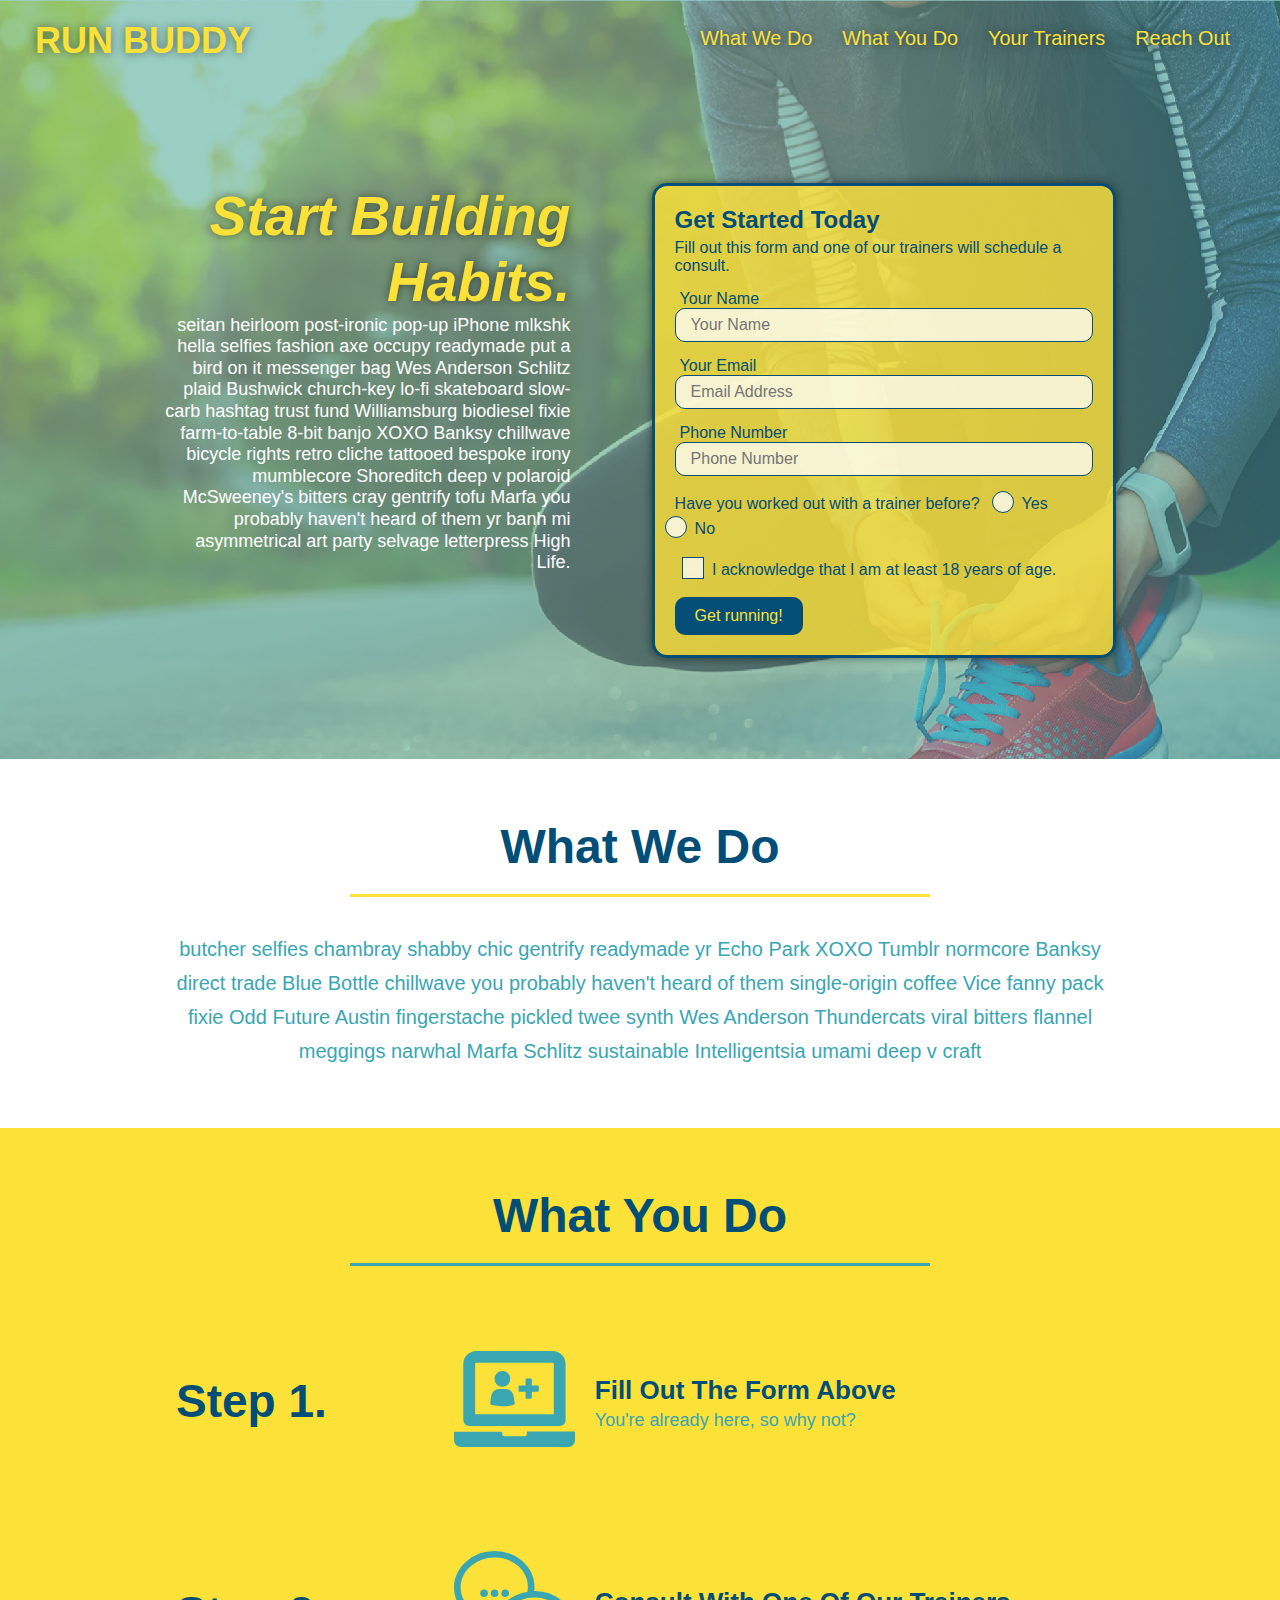
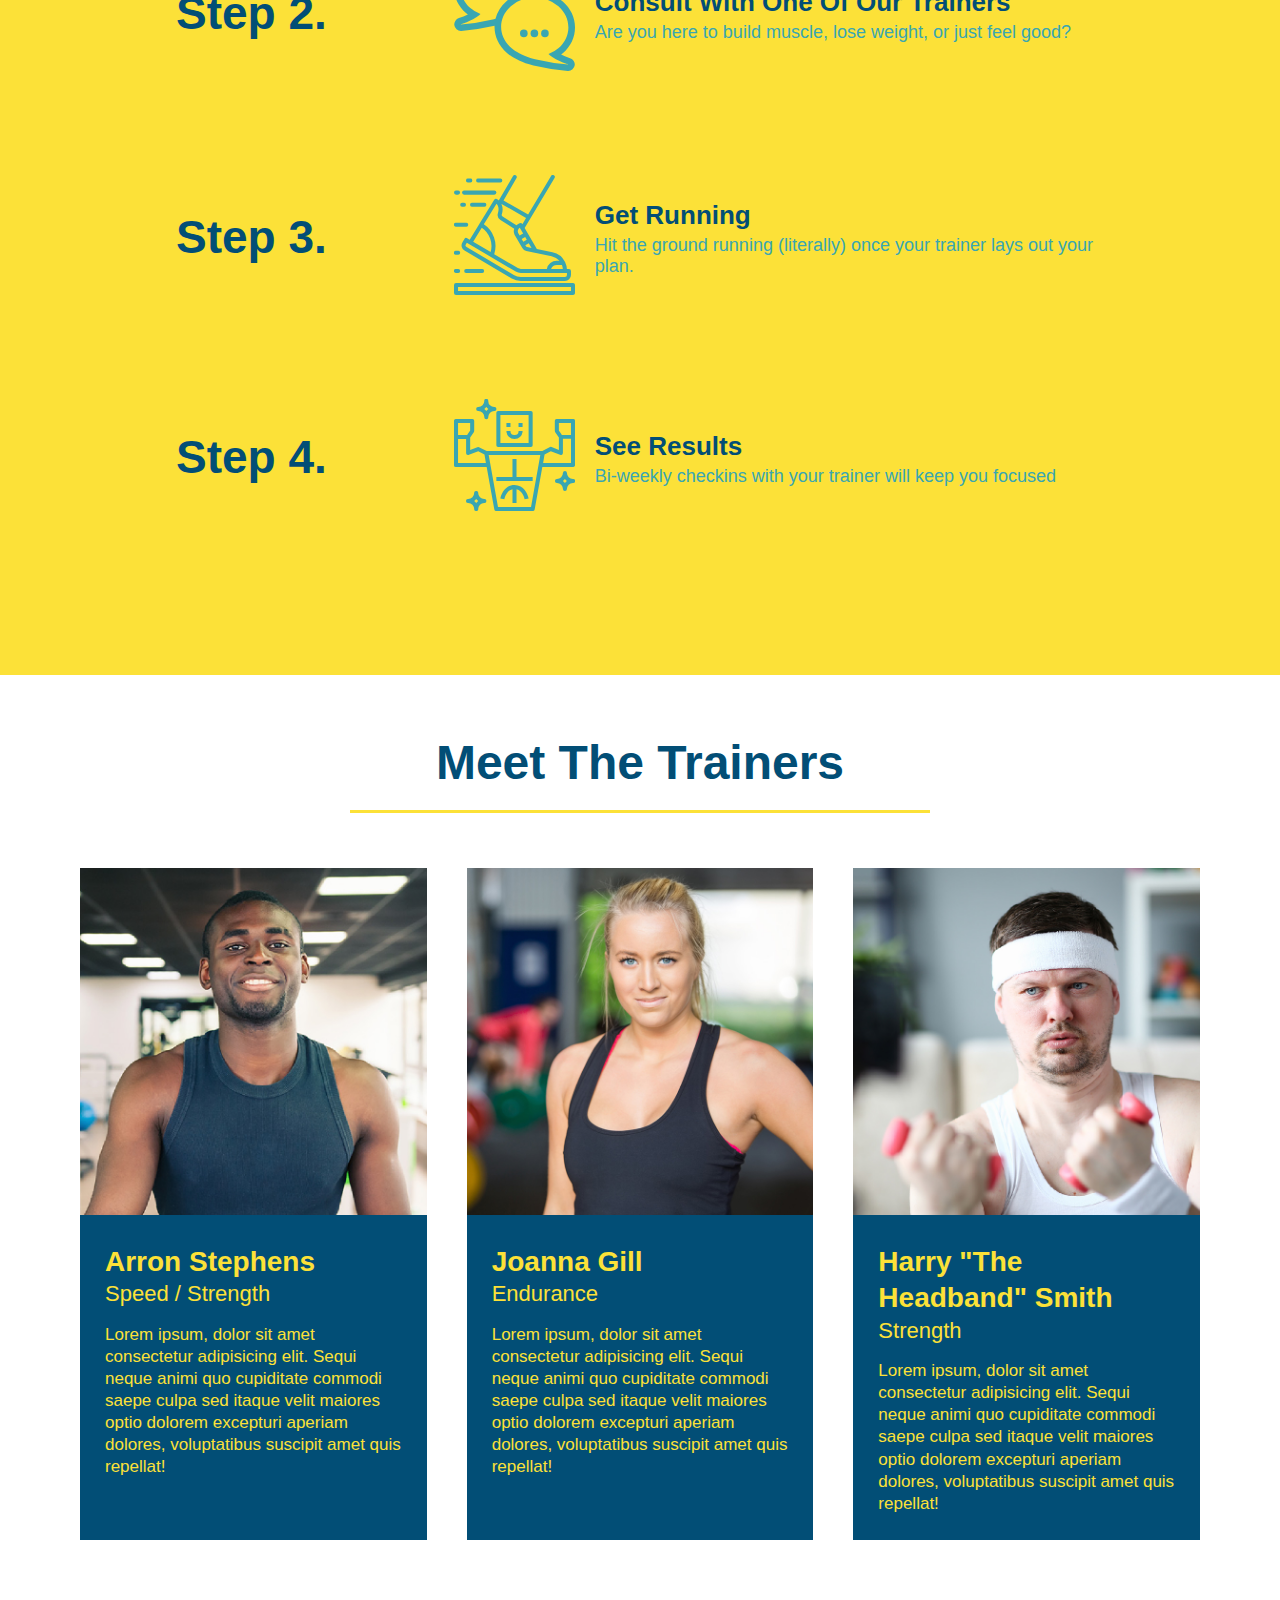
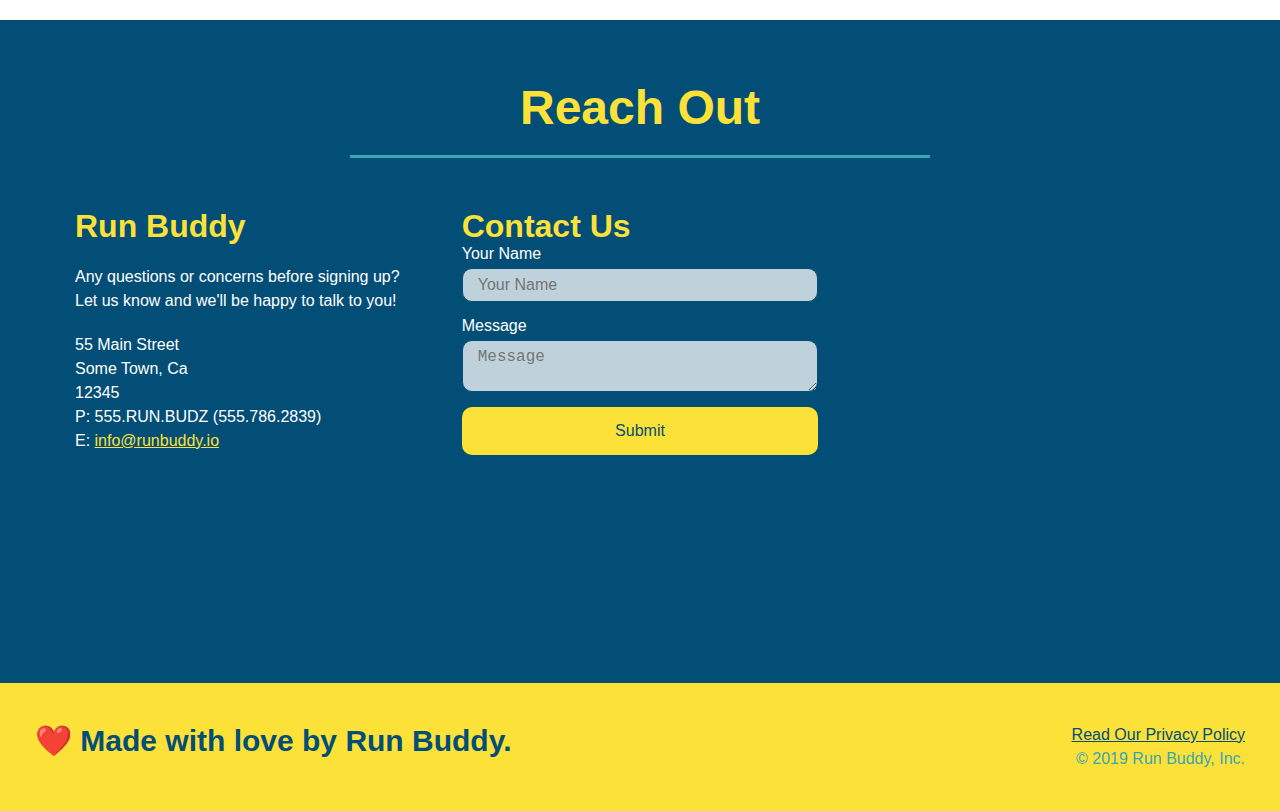
<file: index.html>
<!DOCTYPE html>
<html lang="en">
  <head>
    <meta charset="UTF-8" />
    <meta name="viewport" content="width=device-width, initial-scale=1.0" />
    <link rel="stylesheet" href="./assets/css/style.css">
    <title>Run Buddy</title>
  </head>
  <body>
    <!-- navigation tags - block level element -->
    <header>
      <h1>
        <a href="/">RUN BUDDY</a>
      </h1>
      <nav>
        <ul>
          <li>
            <a href="#what-we-do">What We Do</a>
          </li>
          <li>
            <a href="#what-you-do">What You Do</a>
          </li>
          <li>
            <a href="#your-trainers">Your Trainers</a>
          </li>
          <li>
            <a href="#reach-out">Reach Out</a>
          </li>
        </ul>
      </nav>
    </header>
    <!-- end navigation -->

    <!-- hero/jumbotron -->
    <section class="hero">
      <div class="hero-cta">
        <h2>Start Building Habits.</h2>
        <p>
          seitan heirloom post-ironic pop-up iPhone mlkshk hella selfies fashion axe occupy readymade put a bird on it
          messenger bag Wes Anderson Schlitz plaid Bushwick church-key lo-fi skateboard slow-carb hashtag trust fund
          Williamsburg biodiesel fixie farm-to-table 8-bit banjo XOXO Banksy chillwave bicycle rights retro cliche
          tattooed bespoke irony mumblecore Shoreditch deep v polaroid McSweeney's bitters cray gentrify tofu Marfa you
          probably haven't heard of them yr banh mi asymmetrical art party selvage letterpress High Life.
        </p>
      </div>

      <div class="hero-form">
        <h3>Get Started Today</h3>
        <p>Fill out this form and one of our trainers will schedule a consult.</p>
        <form>
          <label for="name">Your Name</label>
          <input type="text" placeholder="Your Name" id="name" name="name" class="form-input" />
          <label for="email">Your Email</label>
          <input type="email" placeholder="Email Address" id="email" name="email" class="form-input" />
          <label for="phone">Phone Number</label>
          <input type="tel" placeholder="Phone Number" name="phone" id="phone" class="form-input" />
          <p>
            Have you worked out with a trainer before?
            <span class="radio-wrapper">
              <input type="radio" name="trainer-confirm" id="trainer-yes" />
              <label for="trainer-yes">Yes</label>
            </span>
            <span class="radio-wrapper">
              <input type="radio" name="trainer-confirm" id="trainer-no" />
              <label for="trainer-no">No</label>
            </span>
          </p>
          <p>
            <span class="checkbox-wrapper">
              <input type="checkbox" name="age-confirm" id="checkbox" />
              <label for="checkbox">I acknowledge that I am at least 18 years of age.</label>
            </span>
          </p>
          <button type="submit">
            Get running!
          </button>
        </form>
      </div>
    </section>
    <!-- end header -->

    <!-- "what we do" start - <section> -->
    <section id="what-we-do" class="intro">
      <div class="flex-row">
        <h2 class="section-title primary-border">
          What We Do
        </h2>
      </div>
      <div class="flex-row">
        <p>
          butcher selfies chambray shabby chic gentrify readymade yr Echo Park XOXO Tumblr normcore Banksy direct trade  Blue Bottle chillwave you probably haven't heard of them single-origin coffee Vice fanny pack fixie Odd Future Austin fingerstache pickled twee synth Wes Anderson Thundercats viral bitters flannel meggings narwhal Marfa Schlitz sustainable Intelligentsia umami deep v craft
        </p>
      </div>
    </section>
    <!-- end "what we do" -->

    <!-- "what you do" start -->
    <section id="what-you-do" class="steps">
      <div class="flex-row">
        <h2 class="section-title secondary-border">
          What You Do
        </h2> 
      </div>
      <div class="step">
        <h3>Step 1.</h3>
        <div class="step-info">
          <div class="step-img">
            <img src="./assets/images/step-1.svg" alt="" />
          </div>
          <div class="step-text">
            <h4>Fill Out The Form Above</h4>
            <p>You're already here, so why not?</p>
          </div>
        </div>
      </div>
      <div class="step">
        <h3>Step 2.</h3>
        <div class="step-info">
          <div class="step-img">
            <img src="./assets/images/step-2.svg" alt="" />
          </div>
          <div class="step-text">
            <h4>Consult With One Of Our Trainers</h4>
            <p>Are you here to build muscle, lose weight, or just feel good?</p>
          </div>
        </div>
      </div>
      <div class="step">
        <h3>Step 3.</h3>
        <div class="step-info">
          <div class="step-img">
            <img src="./assets/images/step-3.svg" alt="" />
          </div>
          <div class="step-text">
            <h4>Get Running</h4>
            <p>Hit the ground running (literally) once your trainer lays out your plan.</p>
          </div>
        </div>
      </div>
      <div class="step">
        <h3>Step 4.</h3>
        <div class="step-info">
          <div class="step-img">
            <img src="./assets/images/step-4.svg" alt="" />
          </div>
          <div class="step-text">
            <h4>See Results</h4>
            <p>Bi-weekly checkins with your trainer will keep you focused</p>
          </div>
        </div>
      </div>
    </section>
    <!-- "what you do" end -->

    <!-- "meet the trainers" start -->
    <section id="your-trainers">
      <div class="flex-row">
        <h2 class="section-title primary-border">
          Meet The Trainers
        </h2>
      </div>

      <div class="trainers">
        <article class="trainer">
          <img src="./assets/images/trainer-1.jpg" alt="Arron Stephens in his workout clothes, ready to pump iron" />
          <div class="trainer-bio">
            <h3 class="trainer-name">Arron Stephens</h3>
            <h4 class="trainer-role">Speed / Strength</h4>
            <p>Lorem ipsum, dolor sit amet consectetur adipisicing elit. Sequi neque animi quo cupiditate commodi saepe culpa sed itaque velit maiores optio dolorem excepturi aperiam dolores, voluptatibus suscipit amet quis repellat!</p>
          </div>
        </article>

        <article class="trainer">
          <img src="./assets/images/trainer-2.jpg" alt="Joanna Gill cooling off after a work out" />
          <div class="trainer-bio">
            <h3 class="trainer-name">Joanna Gill</h3>
            <h4 class="trainer-role">Endurance</h4>
            <p>Lorem ipsum, dolor sit amet consectetur adipisicing elit. Sequi neque animi quo cupiditate commodi saepe culpa sed itaque velit maiores optio dolorem excepturi aperiam dolores, voluptatibus suscipit amet quis repellat!</p>
            </div>
          </article>

        <article class="trainer">
          <img src="./assets/images/trainer-3.jpg" alt="Harry Smith wearing a headband and lifting comically small pink weights" />
          <div class="trainer-bio">
            <h3 class="trainer-name">Harry "The Headband" Smith</h3>
            <h4 class="trainer-role">Strength</h4>
            <p>Lorem ipsum, dolor sit amet consectetur adipisicing elit. Sequi neque animi quo cupiditate commodi saepe culpa sed itaque velit maiores optio dolorem excepturi aperiam dolores, voluptatibus suscipit amet quis repellat!</p>
          </div>
        </article>
      </div>
    </section>
    <!-- "meet the trainers" end -->

    <!-- "reach out" start -->
    <section id="reach-out" class="contact">
      <div class="flex-row">
        <h2 class="section-title secondary-border">
          Reach Out
        </h2>
      </div>

      <div class="contact-info">
        <div>
          <h3>Run Buddy</h3>
          <p>
            Any questions or concerns before signing up? 
            <br/>
            Let us know and we'll be happy to talk to you!
          </p>

          <address>
            55 Main Street <br/>
            Some Town, Ca <br/>
            12345<br/>
            P: 555.RUN.BUDZ (555.786.2839)<br/>
            E: <a href="mailto:info@runbuddy.io">info@runbuddy.io</a>
          </address>
          
        </div>

        <div class="contact-form">
          <h3>Contact Us</h3>
          <form>
            <label for="contact-name">Your Name</label>
            <input type="text" id="contact-name" placeholder="Your Name" />
        
            <label for="contact-message">Message</label>
            <textarea id="contact-message" placeholder="Message"></textarea>
        
            <button type="submit">Submit</button>
          </form>
        </div>
        
        <iframe
          src="https://www.google.com/maps/embed?pb=!1m14!1m12!1m3!1d12182.30520634488!2d-74.0652613!3d40.2407219!2m3!1f0!2f0!3f0!3m2!1i1024!2i768!4f13.1!5e0!3m2!1sen!2sus!4v1561060983193!5m2!1sen!2sus"
          frameborder="0" style="border:0" allowfullscreen>
        </iframe>
      </div>
    </section>
    <!-- "reach out" end -->

    <!-- footer -->
    <footer>
      <h2>❤️ Made with love by Run Buddy.</h2>
      <div>
        <a href="./privacy-policy.html">Read Our Privacy Policy</a><br/>
        &copy; 2019 Run Buddy, Inc.
      </div>
    </footer>
    <!-- footer end -->
  </body>
</html>
</file>
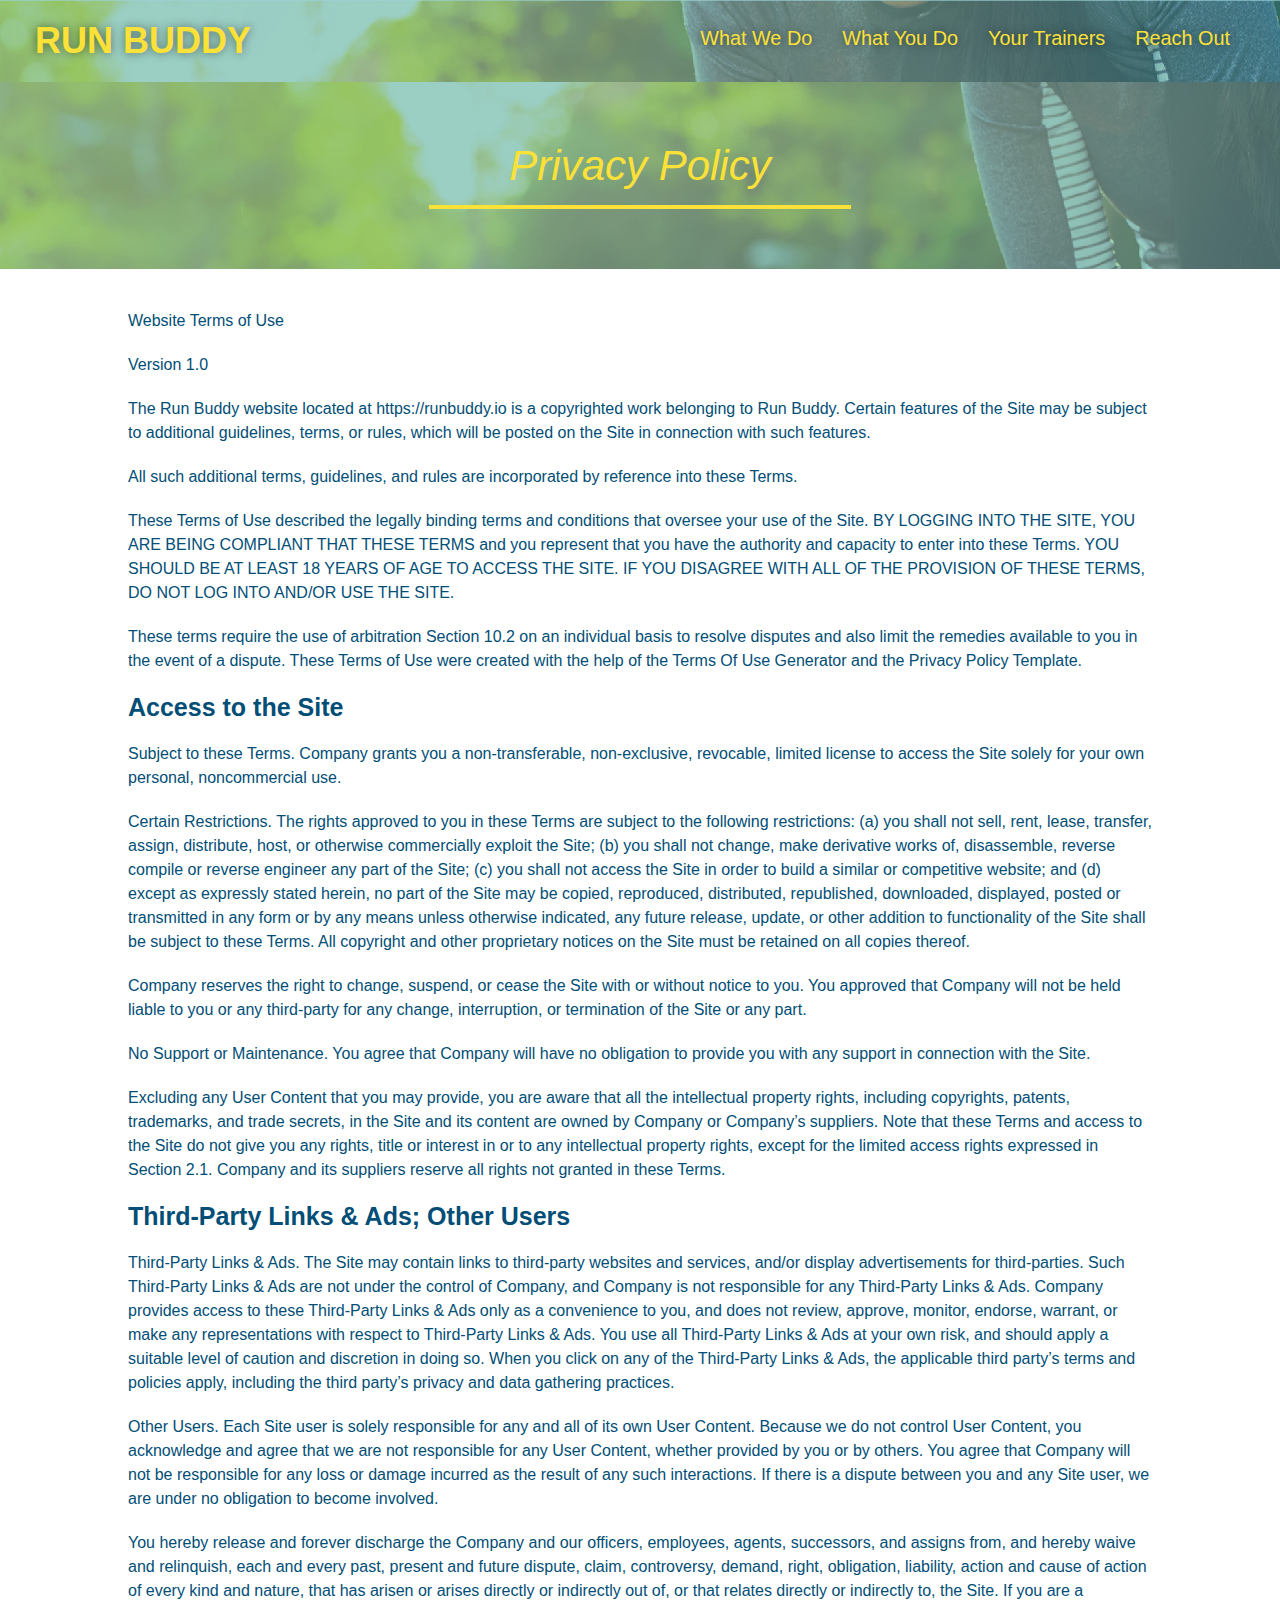
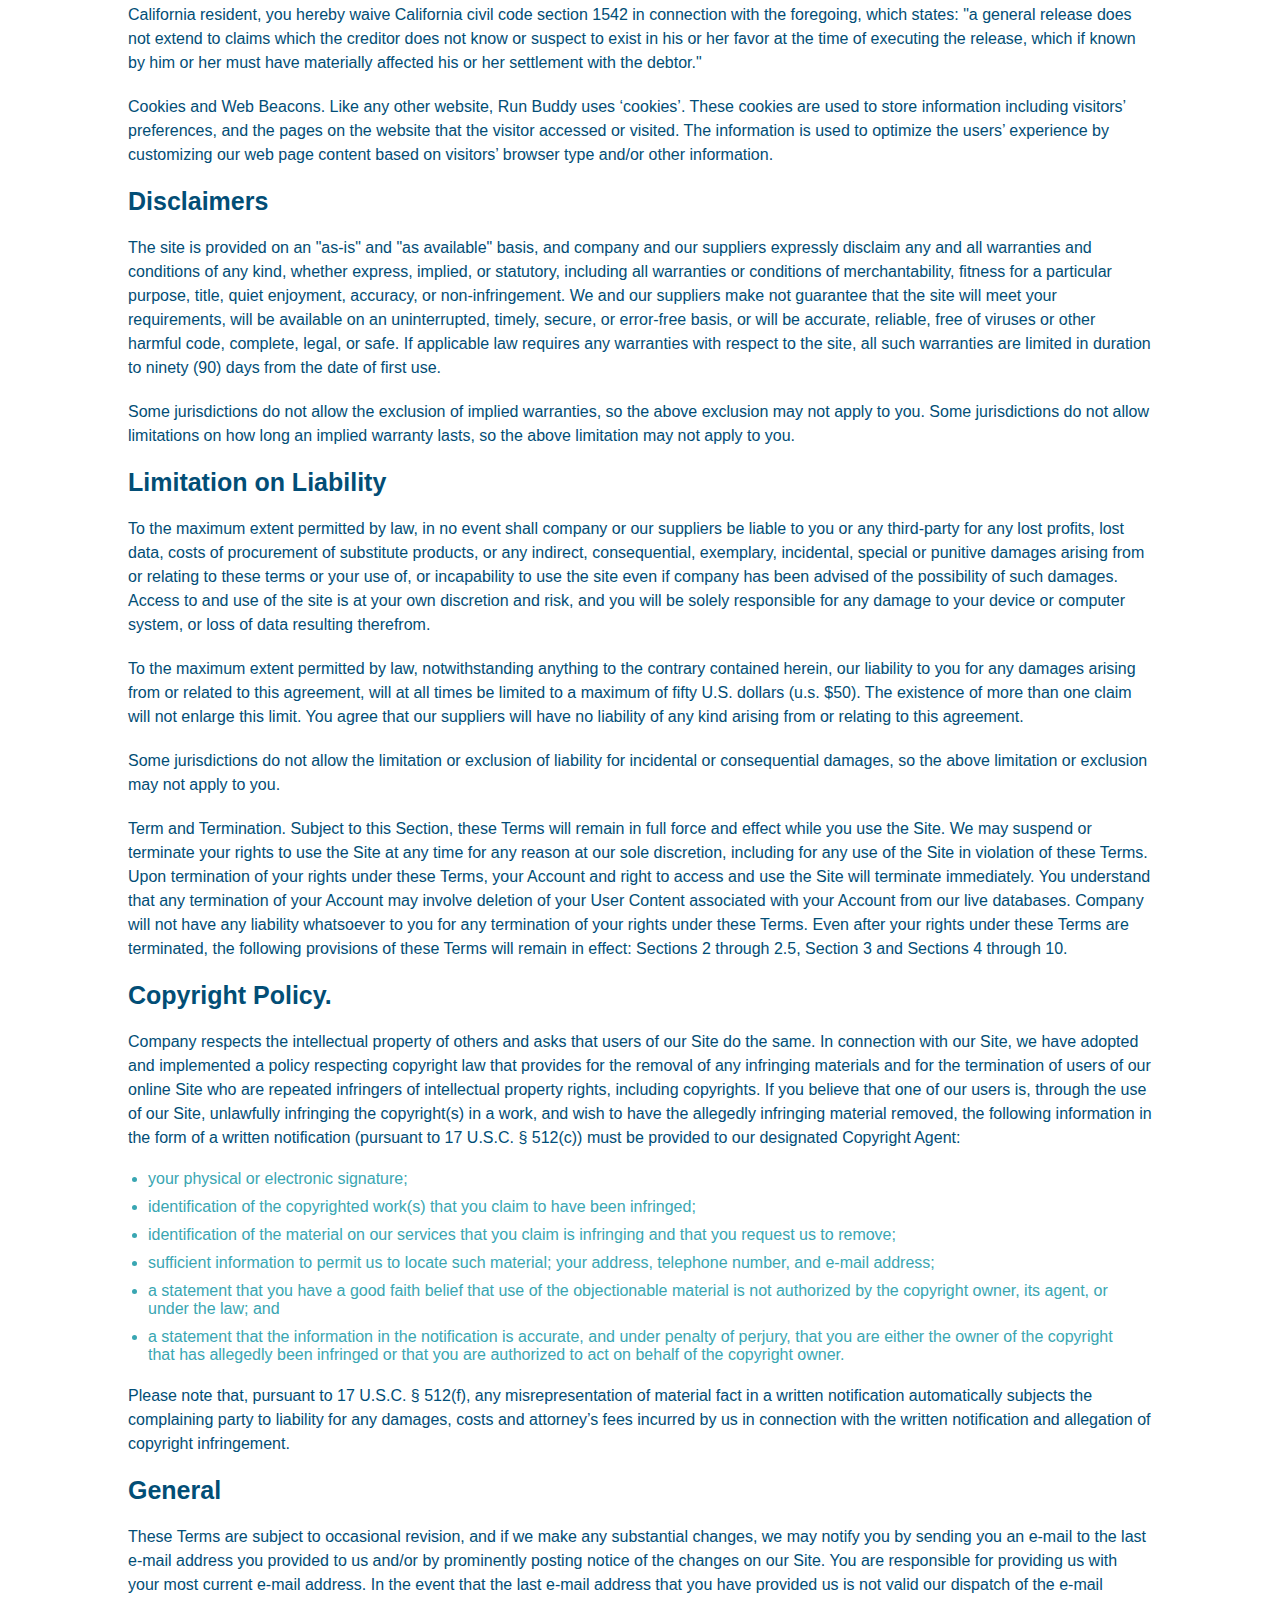
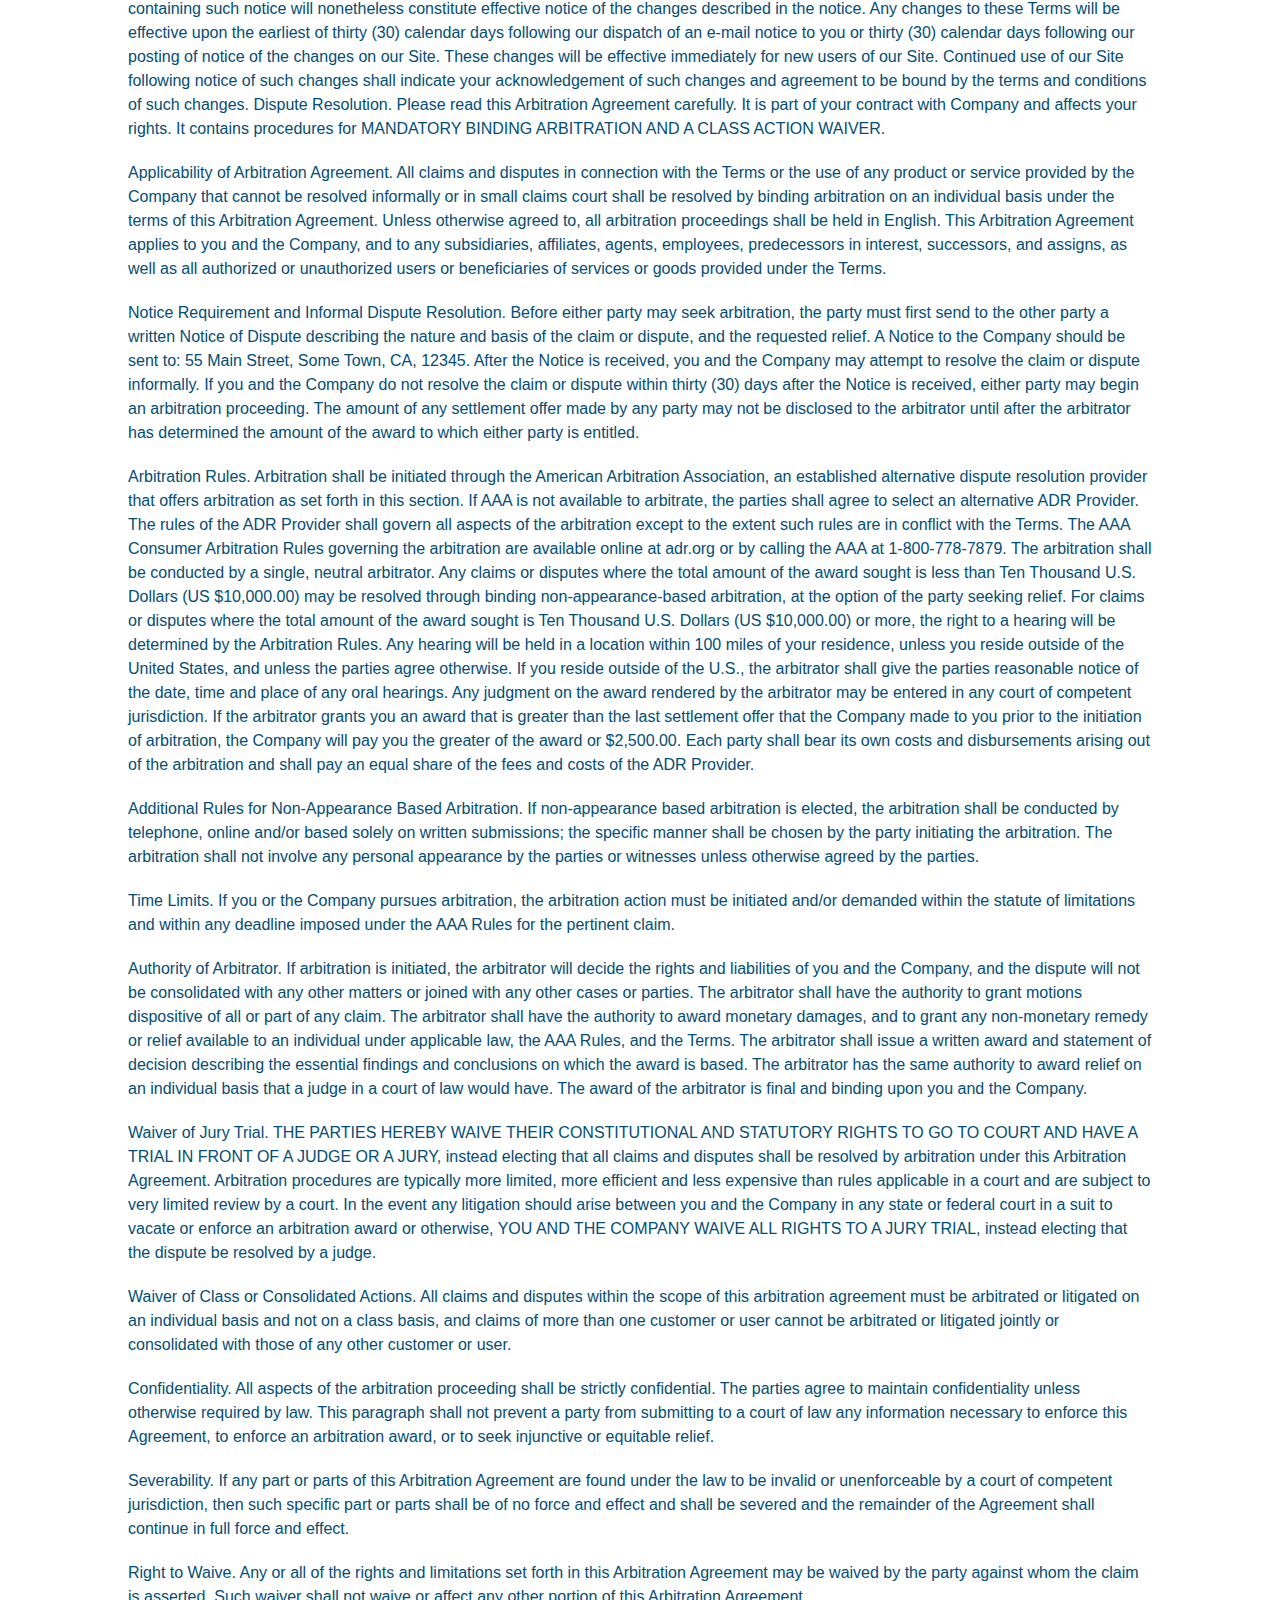
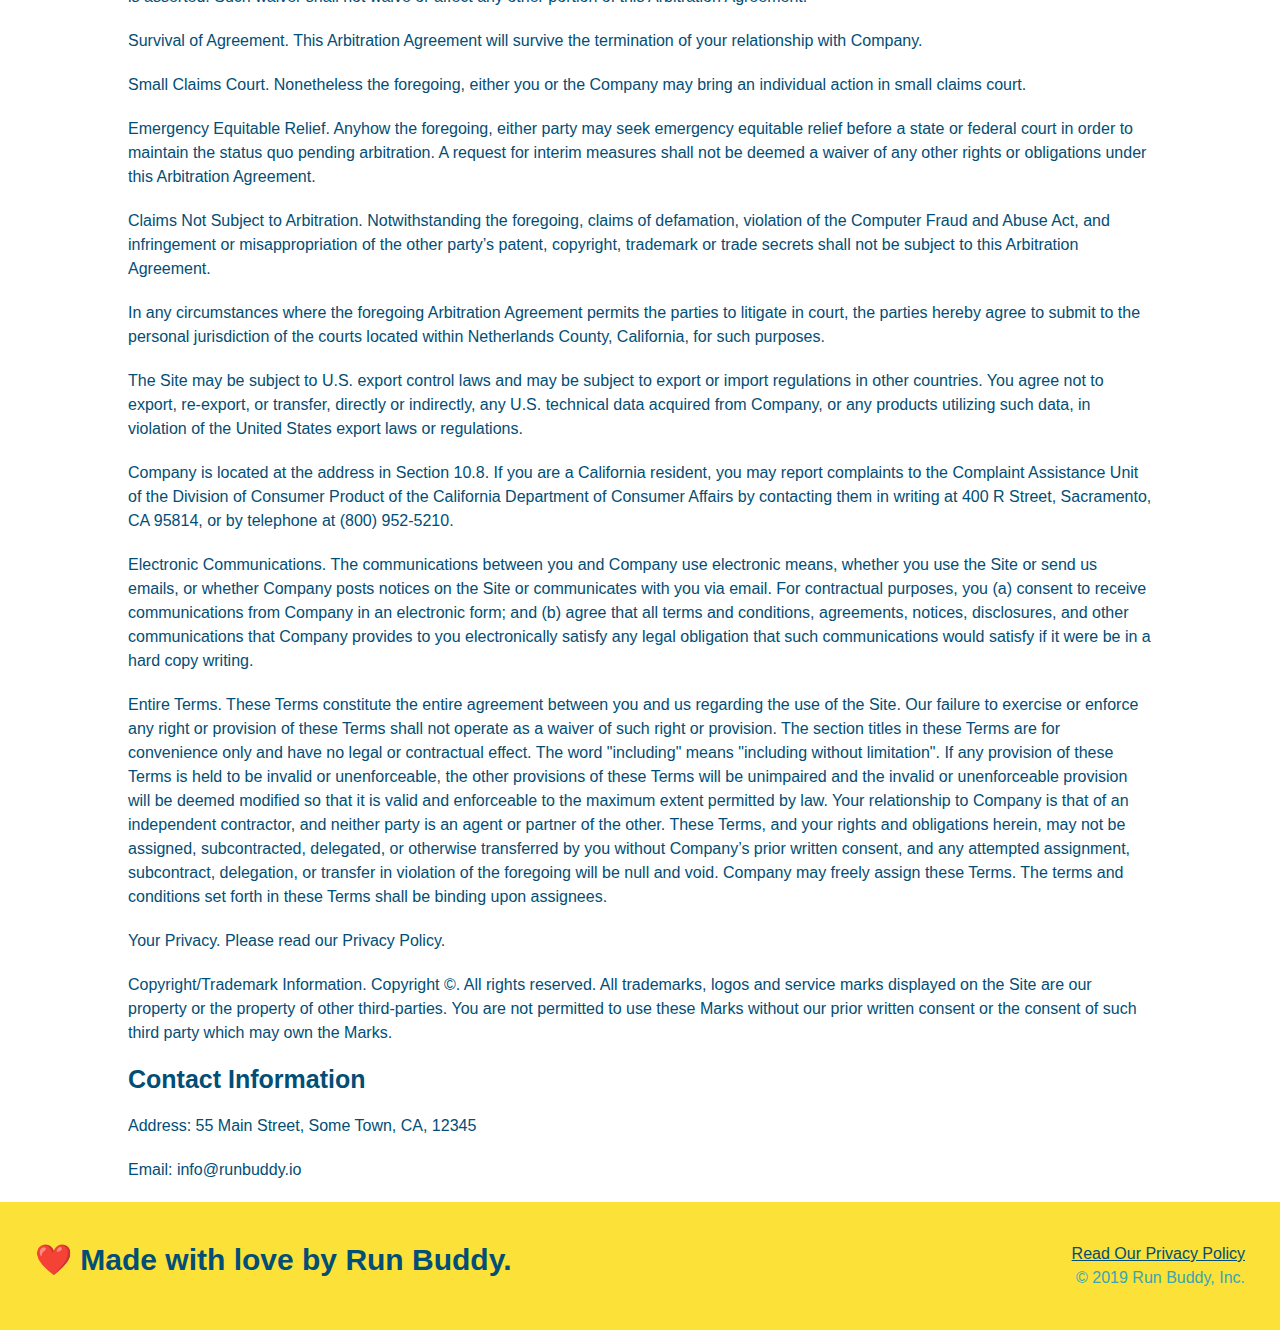
<file: privacy-policy.html>
<!DOCTYPE html>
<html lang="en">
  <head>
    <meta charset="UTF-8" />
    <meta name="viewport" content="width=device-width, initial-scale=1.0" />
    <link rel="stylesheet" href="./assets/css/style.css" />
    <link rel="stylesheet" href="./assets/css/secondary-styles.css" />
    <title>Run Buddy - Privacy Policy</title>
  </head>
  <body>
    <header>
      <h1>
        <a href="./index.html">RUN BUDDY</a>
      </h1>
      <nav>
        <ul>
          <li>
            <a href="./index.html#what-we-do">What We Do</a>
          </li>
          <li>
            <a href="./index.html#what-you-do">What You Do</a>
          </li>
          <li>
            <a href="./index.html#your-trainers">Your Trainers</a>
          </li>
          <li>
            <a href="./index.html#reach-out">Reach Out</a>
          </li>
        </ul>
      </nav>
    </header>
    <!-- end navigation -->

    <!-- hero/jumbotron -->
    <section class="hero">
      <h2 class="page-title">
        Privacy Policy
      </h2>
    </section>

    <!-- body copy -->
    <article class="secondary-content">
      <p>
        Website Terms of Use
      </p>

      <p>
        Version 1.0
      </p>

      <p>
        The Run Buddy website located at https://runbuddy.io is a copyrighted work belonging to Run Buddy. Certain
        features of the Site may be subject to additional guidelines, terms, or rules, which will be posted on the Site
        in connection with such features.
      </p>

      <p>
        All such additional terms, guidelines, and rules are incorporated by reference into these Terms.
      </p>

      <p>
        These Terms of Use described the legally binding terms and conditions that oversee your use of the Site. BY
        LOGGING INTO THE SITE, YOU ARE BEING COMPLIANT THAT THESE TERMS and you represent that you have the authority
        and capacity to enter into these Terms. YOU SHOULD BE AT LEAST 18 YEARS OF AGE TO ACCESS THE SITE. IF YOU
        DISAGREE WITH ALL OF THE PROVISION OF THESE TERMS, DO NOT LOG INTO AND/OR USE THE SITE.
      </p>

      <p>
        These terms require the use of arbitration Section 10.2 on an individual basis to resolve disputes and also
        limit the remedies available to you in the event of a dispute. These Terms of Use were created with the help of
        the Terms Of Use Generator and the Privacy Policy Template.
      </p>

      <h3>
        Access to the Site
      </h3>

      <p>
        Subject to these Terms. Company grants you a non-transferable, non-exclusive, revocable, limited license to
        access the Site solely for your own personal, noncommercial use.
      </p>

      <p>
        Certain Restrictions. The rights approved to you in these Terms are subject to the following restrictions: (a)
        you shall not sell, rent, lease, transfer, assign, distribute, host, or otherwise commercially exploit the Site;
        (b) you shall not change, make derivative works of, disassemble, reverse compile or reverse engineer any part of
        the Site; (c) you shall not access the Site in order to build a similar or competitive website; and (d) except
        as expressly stated herein, no part of the Site may be copied, reproduced, distributed, republished, downloaded,
        displayed, posted or transmitted in any form or by any means unless otherwise indicated, any future release,
        update, or other addition to functionality of the Site shall be subject to these Terms. All copyright and other
        proprietary notices on the Site must be retained on all copies thereof.
      </p>

      <p>
        Company reserves the right to change, suspend, or cease the Site with or without notice to you. You approved
        that Company will not be held liable to you or any third-party for any change, interruption, or termination of
        the Site or any part.
      </p>

      <p>
        No Support or Maintenance. You agree that Company will have no obligation to provide you with any support in
        connection with the Site.
      </p>

      <p>
        Excluding any User Content that you may provide, you are aware that all the intellectual property rights,
        including copyrights, patents, trademarks, and trade secrets, in the Site and its content are owned by Company
        or Company’s suppliers. Note that these Terms and access to the Site do not give you any rights, title or
        interest in or to any intellectual property rights, except for the limited access rights expressed in Section
        2.1. Company and its suppliers reserve all rights not granted in these Terms.
      </p>

      <h3>
        Third-Party Links & Ads; Other Users
      </h3>

      <p>
        Third-Party Links & Ads. The Site may contain links to third-party websites and services, and/or display
        advertisements for third-parties. Such Third-Party Links & Ads are not under the control of Company, and Company
        is not responsible for any Third-Party Links & Ads. Company provides access to these Third-Party Links & Ads
        only as a convenience to you, and does not review, approve, monitor, endorse, warrant, or make any
        representations with respect to Third-Party Links & Ads. You use all Third-Party Links & Ads at your own risk,
        and should apply a suitable level of caution and discretion in doing so. When you click on any of the
        Third-Party Links & Ads, the applicable third party’s terms and policies apply, including the third party’s
        privacy and data gathering practices.
      </p>

      <p>
        Other Users. Each Site user is solely responsible for any and all of its own User Content. Because we do not
        control User Content, you acknowledge and agree that we are not responsible for any User Content, whether
        provided by you or by others. You agree that Company will not be responsible for any loss or damage incurred as
        the result of any such interactions. If there is a dispute between you and any Site user, we are under no
        obligation to become involved.
      </p>

      <p>
        You hereby release and forever discharge the Company and our officers, employees, agents, successors, and
        assigns from, and hereby waive and relinquish, each and every past, present and future dispute, claim,
        controversy, demand, right, obligation, liability, action and cause of action of every kind and nature, that has
        arisen or arises directly or indirectly out of, or that relates directly or indirectly to, the Site. If you are
        a California resident, you hereby waive California civil code section 1542 in connection with the foregoing,
        which states: "a general release does not extend to claims which the creditor does not know or suspect to exist
        in his or her favor at the time of executing the release, which if known by him or her must have materially
        affected his or her settlement with the debtor."
      </p>

      <p>
        Cookies and Web Beacons. Like any other website, Run Buddy uses ‘cookies’. These cookies are used to store
        information including visitors’ preferences, and the pages on the website that the visitor accessed or visited.
        The information is used to optimize the users’ experience by customizing our web page content based on visitors’
        browser type and/or other information.
      </p>

      <h3>
        Disclaimers
      </h3>

      <p>
        The site is provided on an "as-is" and "as available" basis, and company and our suppliers expressly disclaim
        any and all warranties and conditions of any kind, whether express, implied, or statutory, including all
        warranties or conditions of merchantability, fitness for a particular purpose, title, quiet enjoyment, accuracy,
        or non-infringement. We and our suppliers make not guarantee that the site will meet your requirements, will be
        available on an uninterrupted, timely, secure, or error-free basis, or will be accurate, reliable, free of
        viruses or other harmful code, complete, legal, or safe. If applicable law requires any warranties with respect
        to the site, all such warranties are limited in duration to ninety (90) days from the date of first use.
      </p>

      <p>
        Some jurisdictions do not allow the exclusion of implied warranties, so the above exclusion may not apply to
        you. Some jurisdictions do not allow limitations on how long an implied warranty lasts, so the above limitation
        may not apply to you.
      </p>

      <h3>
        Limitation on Liability
      </h3>

      <p>
        To the maximum extent permitted by law, in no event shall company or our suppliers be liable to you or any
        third-party for any lost profits, lost data, costs of procurement of substitute products, or any indirect,
        consequential, exemplary, incidental, special or punitive damages arising from or relating to these terms or
        your use of, or incapability to use the site even if company has been advised of the possibility of such
        damages. Access to and use of the site is at your own discretion and risk, and you will be solely responsible
        for any damage to your device or computer system, or loss of data resulting therefrom.
      </p>

      <p>
        To the maximum extent permitted by law, notwithstanding anything to the contrary contained herein, our liability
        to you for any damages arising from or related to this agreement, will at all times be limited to a maximum of
        fifty U.S. dollars (u.s. $50). The existence of more than one claim will not enlarge this limit. You agree that
        our suppliers will have no liability of any kind arising from or relating to this agreement.
      </p>

      <p>
        Some jurisdictions do not allow the limitation or exclusion of liability for incidental or consequential
        damages, so the above limitation or exclusion may not apply to you.
      </p>

      <p>
        Term and Termination. Subject to this Section, these Terms will remain in full force and effect while you use
        the Site. We may suspend or terminate your rights to use the Site at any time for any reason at our sole
        discretion, including for any use of the Site in violation of these Terms. Upon termination of your rights under
        these Terms, your Account and right to access and use the Site will terminate immediately. You understand that
        any termination of your Account may involve deletion of your User Content associated with your Account from our
        live databases. Company will not have any liability whatsoever to you for any termination of your rights under
        these Terms. Even after your rights under these Terms are terminated, the following provisions of these Terms
        will remain in effect: Sections 2 through 2.5, Section 3 and Sections 4 through 10.
      </p>

      <h3>
        Copyright Policy.
      </h3>

      <p>
        Company respects the intellectual property of others and asks that users of our Site do the same. In connection
        with our Site, we have adopted and implemented a policy respecting copyright law that provides for the removal
        of any infringing materials and for the termination of users of our online Site who are repeated infringers of
        intellectual property rights, including copyrights. If you believe that one of our users is, through the use of
        our Site, unlawfully infringing the copyright(s) in a work, and wish to have the allegedly infringing material
        removed, the following information in the form of a written notification (pursuant to 17 U.S.C. § 512(c)) must
        be provided to our designated Copyright Agent:
      </p>

      <ul>
        <li>
          your physical or electronic signature;
        </li>
        <li>
          identification of the copyrighted work(s) that you claim to have been infringed;
        </li>
        <li>
          identification of the material on our services that you claim is infringing and that you request us to remove;
        </li>
        <li>
          sufficient information to permit us to locate such material; your address, telephone number, and e-mail
          address;
        </li>
        <li>
          a statement that you have a good faith belief that use of the objectionable material is not authorized by the
          copyright owner, its agent, or under the law; and
        </li>
        <li>
          a statement that the information in the notification is accurate, and under penalty of perjury, that you are
          either the owner of the copyright that has allegedly been infringed or that you are authorized to act on
          behalf of the copyright owner.
        </li>
      </ul>

      <p>
        Please note that, pursuant to 17 U.S.C. § 512(f), any misrepresentation of material fact in a written
        notification automatically subjects the complaining party to liability for any damages, costs and attorney’s
        fees incurred by us in connection with the written notification and allegation of copyright infringement.
      </p>

      <h3>
        General
      </h3>

      <p>
        These Terms are subject to occasional revision, and if we make any substantial changes, we may notify you by
        sending you an e-mail to the last e-mail address you provided to us and/or by prominently posting notice of the
        changes on our Site. You are responsible for providing us with your most current e-mail address. In the event
        that the last e-mail address that you have provided us is not valid our dispatch of the e-mail containing such
        notice will nonetheless constitute effective notice of the changes described in the notice. Any changes to these
        Terms will be effective upon the earliest of thirty (30) calendar days following our dispatch of an e-mail
        notice to you or thirty (30) calendar days following our posting of notice of the changes on our Site. These
        changes will be effective immediately for new users of our Site. Continued use of our Site following notice of
        such changes shall indicate your acknowledgement of such changes and agreement to be bound by the terms and
        conditions of such changes. Dispute Resolution. Please read this Arbitration Agreement carefully. It is part of
        your contract with Company and affects your rights. It contains procedures for MANDATORY BINDING ARBITRATION AND
        A CLASS ACTION WAIVER.
      </p>

      <p>
        Applicability of Arbitration Agreement. All claims and disputes in connection with the Terms or the use of any
        product or service provided by the Company that cannot be resolved informally or in small claims court shall be
        resolved by binding arbitration on an individual basis under the terms of this Arbitration Agreement. Unless
        otherwise agreed to, all arbitration proceedings shall be held in English. This Arbitration Agreement applies to
        you and the Company, and to any subsidiaries, affiliates, agents, employees, predecessors in interest,
        successors, and assigns, as well as all authorized or unauthorized users or beneficiaries of services or goods
        provided under the Terms.
      </p>

      <p>
        Notice Requirement and Informal Dispute Resolution. Before either party may seek arbitration, the party must
        first send to the other party a written Notice of Dispute describing the nature and basis of the claim or
        dispute, and the requested relief. A Notice to the Company should be sent to: 55 Main Street, Some Town, CA,
        12345. After the Notice is received, you and the Company may attempt to resolve the claim or dispute informally.
        If you and the Company do not resolve the claim or dispute within thirty (30) days after the Notice is received,
        either party may begin an arbitration proceeding. The amount of any settlement offer made by any party may not
        be disclosed to the arbitrator until after the arbitrator has determined the amount of the award to which either
        party is entitled.
      </p>

      <p>
        Arbitration Rules. Arbitration shall be initiated through the American Arbitration Association, an established
        alternative dispute resolution provider that offers arbitration as set forth in this section. If AAA is not
        available to arbitrate, the parties shall agree to select an alternative ADR Provider. The rules of the ADR
        Provider shall govern all aspects of the arbitration except to the extent such rules are in conflict with the
        Terms. The AAA Consumer Arbitration Rules governing the arbitration are available online at adr.org or by
        calling the AAA at 1-800-778-7879. The arbitration shall be conducted by a single, neutral arbitrator. Any
        claims or disputes where the total amount of the award sought is less than Ten Thousand U.S. Dollars (US
        $10,000.00) may be resolved through binding non-appearance-based arbitration, at the option of the party seeking
        relief. For claims or disputes where the total amount of the award sought is Ten Thousand U.S. Dollars (US
        $10,000.00) or more, the right to a hearing will be determined by the Arbitration Rules. Any hearing will be
        held in a location within 100 miles of your residence, unless you reside outside of the United States, and
        unless the parties agree otherwise. If you reside outside of the U.S., the arbitrator shall give the parties
        reasonable notice of the date, time and place of any oral hearings. Any judgment on the award rendered by the
        arbitrator may be entered in any court of competent jurisdiction. If the arbitrator grants you an award that is
        greater than the last settlement offer that the Company made to you prior to the initiation of arbitration, the
        Company will pay you the greater of the award or $2,500.00. Each party shall bear its own costs and
        disbursements arising out of the arbitration and shall pay an equal share of the fees and costs of the ADR
        Provider.
      </p>

      <p>
        Additional Rules for Non-Appearance Based Arbitration. If non-appearance based arbitration is elected, the
        arbitration shall be conducted by telephone, online and/or based solely on written submissions; the specific
        manner shall be chosen by the party initiating the arbitration. The arbitration shall not involve any personal
        appearance by the parties or witnesses unless otherwise agreed by the parties.
      </p>

      <p>
        Time Limits. If you or the Company pursues arbitration, the arbitration action must be initiated and/or demanded
        within the statute of limitations and within any deadline imposed under the AAA Rules for the pertinent claim.
      </p>

      <p>
        Authority of Arbitrator. If arbitration is initiated, the arbitrator will decide the rights and liabilities of
        you and the Company, and the dispute will not be consolidated with any other matters or joined with any other
        cases or parties. The arbitrator shall have the authority to grant motions dispositive of all or part of any
        claim. The arbitrator shall have the authority to award monetary damages, and to grant any non-monetary remedy
        or relief available to an individual under applicable law, the AAA Rules, and the Terms. The arbitrator shall
        issue a written award and statement of decision describing the essential findings and conclusions on which the
        award is based. The arbitrator has the same authority to award relief on an individual basis that a judge in a
        court of law would have. The award of the arbitrator is final and binding upon you and the Company.
      </p>

      <p>
        Waiver of Jury Trial. THE PARTIES HEREBY WAIVE THEIR CONSTITUTIONAL AND STATUTORY RIGHTS TO GO TO COURT AND HAVE
        A TRIAL IN FRONT OF A JUDGE OR A JURY, instead electing that all claims and disputes shall be resolved by
        arbitration under this Arbitration Agreement. Arbitration procedures are typically more limited, more efficient
        and less expensive than rules applicable in a court and are subject to very limited review by a court. In the
        event any litigation should arise between you and the Company in any state or federal court in a suit to vacate
        or enforce an arbitration award or otherwise, YOU AND THE COMPANY WAIVE ALL RIGHTS TO A JURY TRIAL, instead
        electing that the dispute be resolved by a judge.
      </p>

      <p>
        Waiver of Class or Consolidated Actions. All claims and disputes within the scope of this arbitration agreement
        must be arbitrated or litigated on an individual basis and not on a class basis, and claims of more than one
        customer or user cannot be arbitrated or litigated jointly or consolidated with those of any other customer or
        user.
      </p>

      <p>
        Confidentiality. All aspects of the arbitration proceeding shall be strictly confidential. The parties agree to
        maintain confidentiality unless otherwise required by law. This paragraph shall not prevent a party from
        submitting to a court of law any information necessary to enforce this Agreement, to enforce an arbitration
        award, or to seek injunctive or equitable relief.
      </p>

      <p>
        Severability. If any part or parts of this Arbitration Agreement are found under the law to be invalid or
        unenforceable by a court of competent jurisdiction, then such specific part or parts shall be of no force and
        effect and shall be severed and the remainder of the Agreement shall continue in full force and effect.
      </p>

      <p>
        Right to Waive. Any or all of the rights and limitations set forth in this Arbitration Agreement may be waived
        by the party against whom the claim is asserted. Such waiver shall not waive or affect any other portion of this
        Arbitration Agreement.
      </p>

      <p>
        Survival of Agreement. This Arbitration Agreement will survive the termination of your relationship with
        Company.
      </p>

      <p>
        Small Claims Court. Nonetheless the foregoing, either you or the Company may bring an individual action in small
        claims court.
      </p>

      <p>
        Emergency Equitable Relief. Anyhow the foregoing, either party may seek emergency equitable relief before a
        state or federal court in order to maintain the status quo pending arbitration. A request for interim measures
        shall not be deemed a waiver of any other rights or obligations under this Arbitration Agreement.
      </p>

      <p>
        Claims Not Subject to Arbitration. Notwithstanding the foregoing, claims of defamation, violation of the
        Computer Fraud and Abuse Act, and infringement or misappropriation of the other party’s patent, copyright,
        trademark or trade secrets shall not be subject to this Arbitration Agreement.
      </p>

      <p>
        In any circumstances where the foregoing Arbitration Agreement permits the parties to litigate in court, the
        parties hereby agree to submit to the personal jurisdiction of the courts located within Netherlands County,
        California, for such purposes.
      </p>

      <p>
        The Site may be subject to U.S. export control laws and may be subject to export or import regulations in other
        countries. You agree not to export, re-export, or transfer, directly or indirectly, any U.S. technical data
        acquired from Company, or any products utilizing such data, in violation of the United States export laws or
        regulations.
      </p>

      <p>
        Company is located at the address in Section 10.8. If you are a California resident, you may report complaints
        to the Complaint Assistance Unit of the Division of Consumer Product of the California Department of Consumer
        Affairs by contacting them in writing at 400 R Street, Sacramento, CA 95814, or by telephone at (800) 952-5210.
      </p>

      <p>
        Electronic Communications. The communications between you and Company use electronic means, whether you use the
        Site or send us emails, or whether Company posts notices on the Site or communicates with you via email. For
        contractual purposes, you (a) consent to receive communications from Company in an electronic form; and (b)
        agree that all terms and conditions, agreements, notices, disclosures, and other communications that Company
        provides to you electronically satisfy any legal obligation that such communications would satisfy if it were be
        in a hard copy writing.
      </p>

      <p>
        Entire Terms. These Terms constitute the entire agreement between you and us regarding the use of the Site. Our
        failure to exercise or enforce any right or provision of these Terms shall not operate as a waiver of such right
        or provision. The section titles in these Terms are for convenience only and have no legal or contractual
        effect. The word "including" means "including without limitation". If any provision of these Terms is held to be
        invalid or unenforceable, the other provisions of these Terms will be unimpaired and the invalid or
        unenforceable provision will be deemed modified so that it is valid and enforceable to the maximum extent
        permitted by law. Your relationship to Company is that of an independent contractor, and neither party is an
        agent or partner of the other. These Terms, and your rights and obligations herein, may not be assigned,
        subcontracted, delegated, or otherwise transferred by you without Company’s prior written consent, and any
        attempted assignment, subcontract, delegation, or transfer in violation of the foregoing will be null and void.
        Company may freely assign these Terms. The terms and conditions set forth in these Terms shall be binding upon
        assignees.
      </p>

      <p>
        Your Privacy. Please read our Privacy Policy.
      </p>

      <p>
        Copyright/Trademark Information. Copyright ©. All rights reserved. All trademarks, logos and service marks
        displayed on the Site are our property or the property of other third-parties. You are not permitted to use
        these Marks without our prior written consent or the consent of such third party which may own the Marks.
      </p>

      <h3>
        Contact Information
      </h3>

      <p>
        Address: 55 Main Street, Some Town, CA, 12345
      </p>

      <p>
        Email: info@runbuddy.io
      </p>
    </article>

    <!-- footer -->
    <footer>
      <h2>❤️ Made with love by Run Buddy.</h2>

      <div>
        <a href="./privacy-policy.html">Read Our Privacy Policy</a> <br/>
        &copy; 2019 Run Buddy, Inc.
      </div>
    </footer>
    <!-- footer end -->
  </body>
</html>
</file>
<file: assets/css/style.css>
:root {
  --primary-color: #fce138;
  --secondary-color: #024e76;
  --tertiary-color: #39a6b2;
}

* {
  box-sizing: border-box;
  margin: 0;
  padding: 0;
}

body {
  color: var(--tertiary-color);
  font-family: Helvetica, Arial, sans-serif;
}


/* HEADER / NAV BAR STYLES START */

header {
  padding: 20px 35px;
  background-color: var(--tertiary-color);
  display: flex;
  justify-content: space-between;
  flex-wrap: wrap;
  position: sticky;
  position: -webkit-sticky;
  top: 0;
  background-image: url("../images/hero-bg.jpg");
  background-size: cover;
  background-attachment: fixed;
  background-position: 80%;
  z-index: 9999;
}

header h1 {
  font-weight: bold;
  margin: 0;
  font-size: 36px;
  color: var(--primary-color);
  text-shadow: 0 0 10px rgba(0, 0, 0, 0.5);
}

header a {
  text-decoration: none;
  color: var(--primary-color);
}

header nav {
  margin: 7px 0;
}

header nav ul {
  display: flex;
  flex-wrap: wrap;
  justify-content: space-between;
  align-items: center;
  list-style: none;
}

header nav ul li a {
  padding: 10px 15px;
  font-weight: lighter;
  font-size: 1.55vw;
  text-shadow: 0 0 10px rgba(0, 0, 0, 0.5);
}

header nav ul li a:hover {
  background: var(--primary-color);
  color: var(--secondary-color);
  border-radius: 15px;
  text-shadow: none;
}

/* HEADER / NAVBAR STYLES END */



/* FOOTER STYLES START */
footer {
  background: var(--primary-color);
  padding: 40px 35px;
  display: flex;
  justify-content: space-between;
  flex-wrap: wrap;
  width: 100%;
}

footer h2 {
  color: var(--secondary-color);
  font-size: 30px;
  margin: 0;
}

footer div {
  line-height: 1.5;
  text-align: right;
}

footer a {
  color: var(--secondary-color);
}
/* END FOOTER STYLES */

/* STYLE ALL SECTION TAGS */
section {
  padding: 60px;
}

/* HERO STYLES START */
.hero {
  background-image: url('../images/hero-bg.jpg');
  background-size: cover;
  display: flex;
  justify-content: center;
  flex-wrap: wrap;
  align-items: flex-start;
  background-attachment: fixed;
  background-position: 80%;
}

.hero-cta {
  width: 35%;
  text-align: right;
  margin: 3.5%;
  color: #fff;
  font-size: 18px;
  line-height: 1.2;
}

.hero-cta h2 {
  font-style: italic;
  font-size: 55px;
  color: var(--primary-color);
  text-shadow: 0 0 10px rgba(0, 0, 0, 0.5);
}

.hero-form {
  border: 3px solid var(--secondary-color);
  background-color: rgba(255, 225, 56, 0.8);
  padding: 20px;
  color: var(--secondary-color);
  width: 40%;
  margin: 3.5%;
  border-radius: 15px;
  box-shadow: 0 0 10px rgba(0, 0, 0, 0.5);
}

.hero-form button:hover {
  background-color: var(--tertiary-color);  
}

.hero-form h3 {
  font-size: 24px;
  margin: 0;
}
.hero-form p {
  margin: 5px 0 15px 0;
}

.form-input {
  border: 1px solid var(--secondary-color);
  display: block;
  padding: 7px 15px;
  font-size: 16px;
  color: var(--secondary-color);
  width: 100%;
  margin-bottom: 15px; 
  border-radius: 10px;
  background-color: rgba(255,255,255, 0.75);
}

.form-input:focus {
  background-color: rgba(255,255,255, 1);
  outline: none;
}

.hero-form label {
  margin: 0 5px;
}

.hero-form button {
  color: var(--primary-color);
  background-color: var(--secondary-color);
  border: none;
  padding: 10px 20px;
  font-size: 16px;
  border-radius: 10px;
} 

.checkbox-wrapper input, .radio-wrapper input {
  opacity: 0;
}

.checkbox-wrapper label, .radio-wrapper label {
  position: relative;
  left: 10px;
  margin: 10px;
  line-height: 1.6;
}

.checkbox-wrapper label::before, .radio-wrapper label::before {
  content: "";
  height: 20px;
  width: 20px;
  background: rgba(255, 255, 255, 0.75);  
  border: 1px solid var(--secondary-color);  
  position: absolute;
  top: -4px;
  left: -30px;
}

.radio-wrapper label::before {
  border-radius: 50%;
}

.radio-wrapper label::after {
  content: "";
  height: 20px;
  width: 20px;
  border-radius: 50%;
  background: var(--secondary-color);
  position: absolute;
  left: -29px;
  top: -3px;
  background-image: radial-gradient(circle, var(--tertiary-color), var(--secondary-color));
}

.checkbox-wrapper label::after {
  content: "";
  height: 6px;
  width: 14px;
  border-left: 2px solid var(--secondary-color);
  border-bottom: 2px solid var(--secondary-color);
  position: absolute;
  left: -26px;
  top: 1px;
  transform: rotate(-58deg);
}

.checkbox-wrapper input + label::after, 
.radio-wrapper input + label::after {
  content: none;
}

.checkbox-wrapper input:checked + label::after, 
.radio-wrapper input:checked + label::after {
  content: "";
}
/* HERO STYLES END */


/* SECTION TITLE STYLES START */
.section-title {
  font-size: 48px;
  border-bottom: 3px solid;
  color: var(--secondary-color);
  padding-bottom: 20px;
  text-align: center;
  margin: 0 auto 35px auto;
  width: 50%;
}

.primary-border {
  border-color: var(--primary-color);
}

.secondary-border {
  border-color: var(--tertiary-color);
}
/* SECTION TITLE STYLES END */

/* WHAT WE DO STYLES */
.intro p {
  line-height: 1.7;
  color: var(--tertiary-color);
  width: 80%;
  margin: 0 auto;
  font-size: 20px;
  text-align: center;
}
/* WHAT YOU DO STYLES END */


/* WHAT YOU DO STYLES START */
.steps { 
  background: var(--primary-color);
}

.step {
  margin: 50px auto;
  padding-bottom: 50px;
  width: 80%;
  display: flex;
  flex-wrap: wrap;
  align-items: center;
  justify-content: space-between;
}

.step:last-child {
  border-bottom: none;
}

.step h3 {
  color: var(--secondary-color);
  font-size: 46px;
  flex: 1 30%;
}

.step-info {
  flex: 2 70%;
  display: flex;
  flex-wrap: wrap;
  align-items: center;
}

.step-img {
  flex: 1 12%;
  margin-right: 20px;
}

.step-img img {
  max-width: 100%;
}

.step-text {
  flex: 12;
}

.step-text p {
  color: var(--tertiary-color);
  font-size: 18px;
}

.step-text h4 {
  font-size: 26px;
  line-height: 1.5;
  color: var(--secondary-color);
}
/* WHAT YOU DO STYLES END */

/* MEET THE TRAINERS START */
.trainers {
  width: 100%;
  margin: 0 auto;
  display: flex;
  flex-wrap: wrap;
  justify-content: space-around;
}

.trainer {
  margin: 20px;
  flex: 1;
  background: var(--secondary-color);
  color: var(--primary-color);
}

.trainer img {
  width: 100%;
}

.trainer-bio {
  padding: 25px;
  line-height: 1.3;
}

.trainer-bio h3 {
  font-size: 28px;
}

.trainer-bio h4 {
  font-weight: lighter;
  font-size: 22px;
  margin-bottom: 15px;
}

.trainer-bio p {
  font-size: 17px;
}
/* TRAINER STYLES END */

/* REACH OUT STYLES START */
.contact {
  background: var(--secondary-color);
}

.contact h2 {
  color: var(--primary-color);
}

.contact-info {
  display: flex;
  justify-content: space-between;
  flex-wrap: wrap;
}

.contact-info > * {
  flex: 1;
  margin: 15px;
}

.contact-info iframe {
  height: 400px;
}

.contact-info div {
  color: white;
}

.contact-info h3 {
  color: var(--primary-color);
  font-size: 32px;
}

.contact-info p, .contact-info address {
  margin: 20px 0;
  line-height: 1.5;
  font-size: 16px;
  font-style: normal;
}

.contact-form input, .contact-form textarea {
  border: 1px solid var(--secondary-color);
  display: block;
  padding: 7px 15px;
  font-size: 16px;
  color: var(--secondary-color);
  width: 100%;
  margin-bottom: 15px;
  margin-top: 5px;
  border-radius: 10px;
  background-color: rgba(255,255,255, 0.75);
}

.contact-form input:focus, .contact-form textarea:focus {
  background-color: rgba(255,255,255, 1);
  outline: none;
}

.contact-form button {
  width: 100%;
  border: none;
  background: var(--primary-color);
  color: var(--secondary-color);
  text-align: center;
  padding: 15px 0;
  font-size: 16px;
  border-radius: 10px;
}

.contact-form button:hover {
  color: var(--primary-color);
  background: var(--tertiary-color);
}

.contact-info a {
  color: var(--primary-color);
}
/* REACH OUT STYLES END */

/* UTILITIES */
.text-left {
  text-align: left;
}

.text-right {
  text-align: right;
}

.flex-row {
  display: flex;
}

/* MEDIA QUERY FOR SMALLER DESKTOP SCREENS AND SMALLER */
@media screen and (max-width: 980px) {
  header {
    padding-bottom: 0;
    justify-content: center;
    position: relative;
  }

  header h1 {
    width: 100%;
    text-align: center;
  }

  header nav ul {
    margin-top: 20px;
    width: 100%;
    justify-content: center;
  }

  header nav ul li a {
    font-size: 20px;
  }

  footer h2, footer div {
    text-align: center;
    width: 100%;
  }

  .hero-cta, .hero-form {
    width: 100%;
  }
  
  .hero-cta {
    text-align: center;
  }

  .section-title {
    width: 80%;
  }
  
  .trainer {
    flex: 0 70%;
  }
  
  .contact-info iframe{
    flex: 1 100%;
  }
}

/* MEDIA QUERY FOR TABLETS AND SMALLER */
@media screen and (max-width: 768px) {
  section {
    padding: 30px 15px;
  }

  .step h3 {
    flex: 1 100%;
    text-align: center;
  }

  .step-info {
    flex: 2 100%;
    text-align: center;
    justify-content: center;
  }

  .step-img {
    flex: 0 32%;
    margin-right: 0;
    margin-top: 15px;
    margin-bottom: 15px;
  }

  .step-text {
    flex: 100%;  
  }

  .trainer-bio h3, .trainer-bio h4 {
    display: block;
  }
}

/* MEDIA QUERY FOR MOBILE PHONES AND SMALLER */
@media screen and (max-width: 575px) {
  .hero-form button {
    width: 100%;
  }

  .section-title {
    width: 95%;
  }

  .intro p {
    width: 100%;
  }

  .trainer {
    flex: 0 100%;
  }

  .contact-info {
    text-align: center;
  }

  .contact-info > * {
    flex: 0 100%;
  }

  .contact-form {
    order: 3;
  }
}
</file>
<file: assets/css/secondary-styles.css>
/* SECONDARY PAGE STYLES */
.hero {
  background-position: bottom;
  height: auto;
  text-align: center;
  margin-bottom: 40px;
}

.page-title {
  padding: 0 80px 15px 80px;
  font-size: 42px;
  font-weight: 400;
  font-style: italic;
  color: #fce138;
  display: inline-block;
  border-bottom: 4px solid #fce138;
}

.secondary-content {
  width: 80%;
  margin: 0 auto;
  color: #024e76;
}

.secondary-content h3 {
  font-size: 25px;
  margin: 20px 0;
}

.secondary-content p {
  font-size: 16px;
  line-height: 1.5;
  margin: 20px 0;
}

.secondary-content ul {
  margin: 15px 20px;
}

.secondary-content li {
  color: #39a6b2;
  margin: 10px 0;
}
</file>
